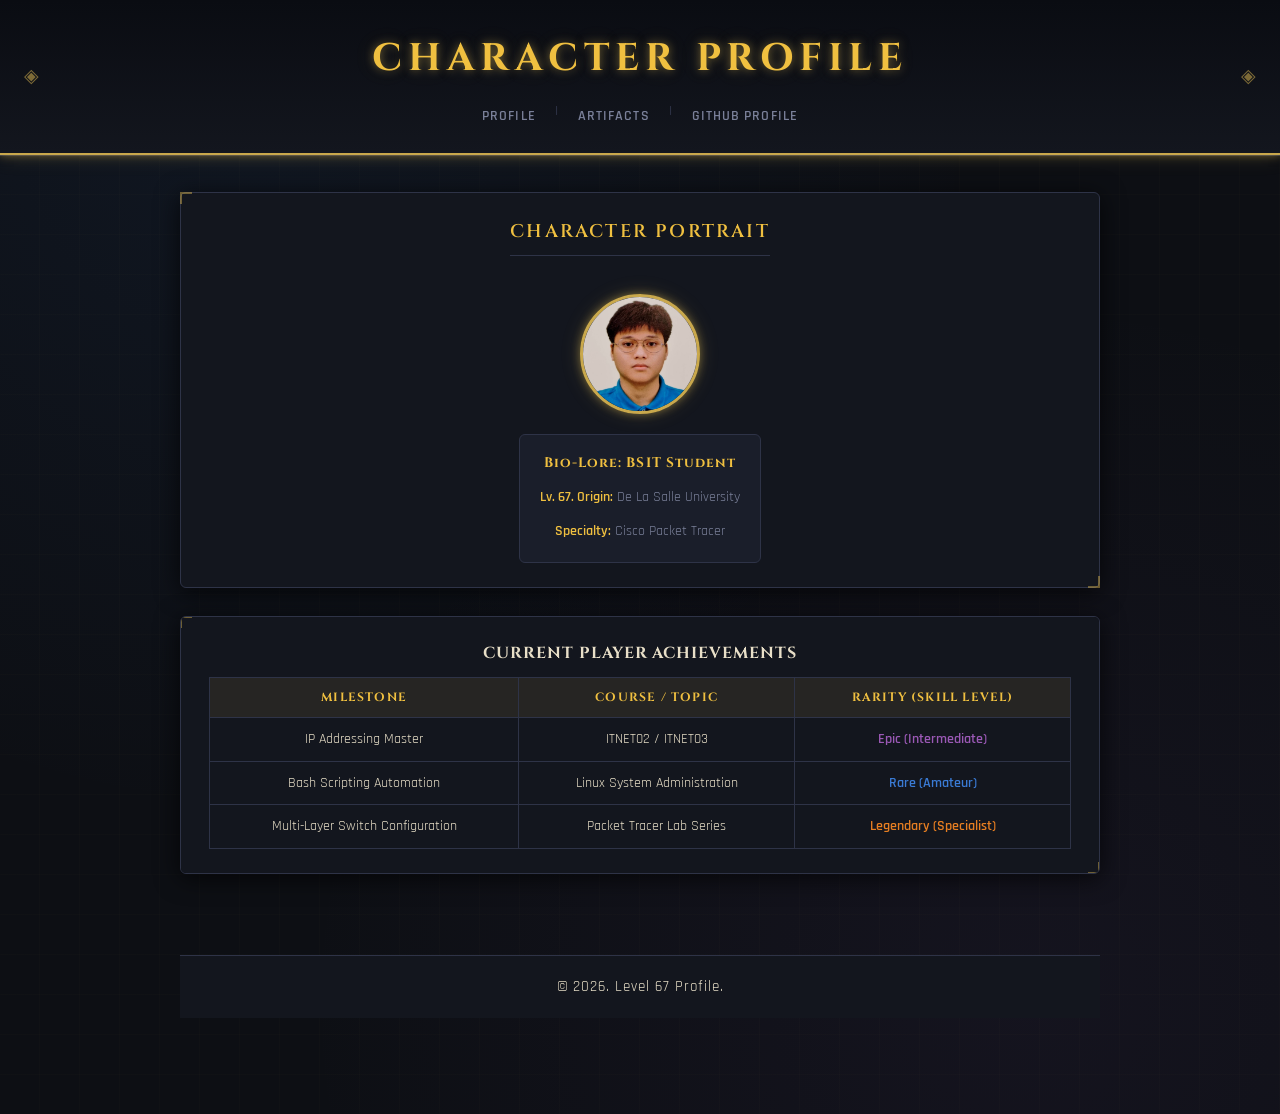
<file: index.html>
<!--Chris Vergel M. Garvida-->
<!--S15-->
<!DOCTYPE html>
<html lang="en">
<head>
    <link rel="stylesheet" href="style.css">
    <meta charset="UTF-8">
    <title>Character Loadout </title>
</head>
<body>

    <header>
        <h1>CHARACTER PROFILE</h1>
        <nav>
            <a href="index.html">PROFILE</a> | 
            <a href="quest.html">ARTIFACTS</a> | 
            <a href="https://github.com/Gakurino" target="_blank">GITHUB PROFILE</a>
        </nav>
    </header>

    <hr>

    <main>
      
        <section>
            <h2>Character Portrait</h2>
            <img src="Chris.jpg" alt="Senior SysAdmin Rogue Avatar" width="150">
            <article>
                <h3>Bio-Lore: BSIT Student </h3>
                <p><strong>Lv. 67. Origin:</strong> De La Salle University</p>
                <p><strong>Specialty:</strong> Cisco Packet Tracer</p>
            </article>
        </section>

      <section id="achievement-list">
    <h3>CURRENT PLAYER ACHIEVEMENTS</h3>
    
    <table border="1">
        <thead>
            <tr>
                <th>Milestone</th>
                <th>Course / Topic</th>
                <th>Rarity (Skill Level)</th>
            </tr>
        </thead>
        <tbody>
            <tr>
                <td>IP Addressing Master</td>
                <td>ITNET02 / ITNET03</td>
                <td>Epic (Intermediate)</td>
            </tr>
            <tr>
                <td>Bash Scripting Automation</td>
                <td>Linux System Administration</td>
                <td>Rare (Amateur)</td>
            </tr>
            
            <tr>
                <td>Multi-Layer Switch Configuration</td>
                <td>Packet Tracer Lab Series</td>
                <td>Legendary (Specialist)</td>
            </tr>
    
        </tbody>
    </table>
</section>
    <br>

    <footer>
        <p>&copy; 2026. Level 67 Profile.</p>
    </footer>

</body>
</html>
</file>
<file: style.css>
/* 
   Author: Chris Vergel M. Garvida
    S15
*/

@import url('https://fonts.googleapis.com/css2?family=Press+Start+2P&family=Cinzel:wght@400;600;700&family=Rajdhani:wght@400;500;600&display=swap');


:root {
  --bg-dark:       #0d0f14;
  --bg-panel:      #13161e;
  --bg-card:       #1a1e2a;
  --border-gold:   #c9a84c;
  --border-dim:    #2e3347;
  --text-primary:  #e8dfc8;
  --text-muted:    #7a8099;
  --text-gold:     #f0c040;
  --text-white:    #ffffff;
  --accent-red:    #c0392b;
  --accent-blue:   #3a7bd5;
  --accent-purple: #7b52ab;
  --rare:          #3a7bd5;
  --epic:          #9b59b6;
  --legendary:     #e67e22;
  --glow-gold:     0 0 8px rgba(201,168,76,0.5), 0 0 20px rgba(201,168,76,0.2);
  --shadow-panel:  0 4px 24px rgba(0,0,0,0.7);
  --radius:        6px;
  --font-pixel:    'Press Start 2P', monospace;
  --font-display:  'Cinzel', serif;
  --font-body:     'Rajdhani', sans-serif;
}

*, *::before, *::after {
  box-sizing: border-box;
  margin: 0;
  padding: 0;
}

html {
  scroll-behavior: smooth;
}

body {
  background-color: var(--bg-dark);
  background-image:
    radial-gradient(ellipse at 20% 10%, rgba(58,123,213,0.07) 0%, transparent 50%),
    radial-gradient(ellipse at 80% 90%, rgba(123,82,171,0.07) 0%, transparent 50%),
    repeating-linear-gradient(
      0deg,
      transparent,
      transparent 39px,
      rgba(201,168,76,0.03) 40px
    ),
    repeating-linear-gradient(
      90deg,
      transparent,
      transparent 39px,
      rgba(201,168,76,0.03) 40px
    );
  color: var(--text-primary);
  font-family: var(--font-body);
  font-size: 16px;
  line-height: 1.6;
  min-height: 100vh;
  text-align: center;
}

::-webkit-scrollbar { width: 8px; }
::-webkit-scrollbar-track { background: var(--bg-dark); }
::-webkit-scrollbar-thumb {
  background: var(--border-gold);
  border-radius: 4px;
}

header {
  background: linear-gradient(180deg, #0a0c12 0%, var(--bg-panel) 100%);
  border-bottom: 2px solid var(--border-gold);
  padding: 28px 40px 20px;
  text-align: center;
  position: relative;
  box-shadow: var(--glow-gold);
}

header::before,
header::after {
  content: '◈';
  font-size: 1.2rem;
  color: var(--border-gold);
  position: absolute;
  top: 50%;
  transform: translateY(-50%);
  opacity: 0.6;
}
header::before { left: 24px; }
header::after  { right: 24px; }

header h1 {
  font-family: var(--font-display);
  font-size: clamp(1.4rem, 4vw, 2.4rem);
  font-weight: 700;
  color: var(--text-gold);
  letter-spacing: 0.15em;
  text-shadow: var(--glow-gold);
  text-transform: uppercase;
  margin-bottom: 12px;
}

nav {
  display: flex;
  justify-content: center;
  gap: 6px;
  flex-wrap: wrap;
  font-family: var(--font-body);
  font-size: 0.85rem;
  font-weight: 600;
  letter-spacing: 0.08em;
}

nav a {
  color: var(--text-muted);
  text-decoration: none;
  padding: 4px 14px;
  border: 1px solid transparent;
  border-radius: var(--radius);
  transition: color 0.25s, border-color 0.25s, background 0.25s;
  text-transform: uppercase;
}

nav a:hover {
  color: var(--text-gold);
  border-color: var(--border-gold);
  background: rgba(201,168,76,0.08);
}

nav {
  gap: 4px;
  color: var(--border-dim);
}

hr {
  border: none;
  border-top: 1px solid var(--border-dim);
  margin: 0;
}

main {
  max-width: 960px;
  margin: 36px auto;
  padding: 0 20px 60px;
  display: flex;
  flex-direction: column;
  gap: 28px;
}

main.quest-layout {
  display: grid;
  grid-template-columns: 1fr 2fr;
  gap: 24px;
  align-items: start;
}

main.quest-layout .quest-full {
  grid-column: 1 / -1;
}

@media (max-width: 640px) {
  main.quest-layout {
    grid-template-columns: 1fr;
  }
  main.quest-layout .quest-full {
    grid-column: 1;
  }
}

section {
  background: var(--bg-panel);
  border: 1px solid var(--border-dim);
  border-radius: var(--radius);
  padding: 24px 28px;
  position: relative;
  box-shadow: var(--shadow-panel);
  transition: border-color 0.3s;
}

section:hover {
  border-color: rgba(201,168,76,0.35);
}

section::before,
section::after {
  content: '';
  position: absolute;
  width: 12px;
  height: 12px;
  border-color: var(--border-gold);
  border-style: solid;
  opacity: 0.5;
}
section::before {
  top: -1px; left: -1px;
  border-width: 2px 0 0 2px;
}
section::after {
  bottom: -1px; right: -1px;
  border-width: 0 2px 2px 0;
}

h2 {
  font-family: var(--font-display);
  font-size: 1.15rem;
  font-weight: 600;
  color: var(--text-gold);
  letter-spacing: 0.12em;
  text-transform: uppercase;
  margin-bottom: 18px;
  padding-bottom: 8px;
  border-bottom: 1px solid var(--border-dim);
}

h3 {
  font-family: var(--font-display);
  font-size: 1rem;
  color: var(--text-primary);
  letter-spacing: 0.06em;
  margin-bottom: 10px;
}

h4 {
  font-family: var(--font-body);
  font-size: 0.95rem;
  font-weight: 600;
  color: var(--text-muted);
  letter-spacing: 0.05em;
  margin-bottom: 8px;
}

p {
  font-size: 0.95rem;
  color: var(--text-primary);
  line-height: 1.7;
}

strong {
  color: var(--text-gold);
  font-weight: 600;
}

section:has(img[alt*="Avatar"]),
section:has(img[alt*="avatar"]) {
  display: flex;
  flex-direction: column;
  align-items: center;
  gap: 20px;
  text-align: center;
}


section img[alt*="Avatar"],
section img[alt*="avatar"] {
  width: 120px;
  height: 120px;
  object-fit: cover;
  border-radius: 50%;
  border: 3px solid var(--border-gold);
  box-shadow: var(--glow-gold);
  flex-shrink: 0;
  margin: 0 auto;
}

img {
  max-width: 100%;
  border-radius: var(--radius);
  border: 1px solid var(--border-dim);
  display: block;
}

#achievement-list {
  overflow-x: auto;
}

table {
  width: 100%;
  border-collapse: collapse;
  font-size: 0.88rem;
  margin-top: 4px;
}

thead tr {
  background: rgba(201,168,76,0.1);
}

th {
  font-family: var(--font-display);
  font-size: 0.75rem;
  letter-spacing: 0.1em;
  text-transform: uppercase;
  color: var(--text-gold);
  padding: 10px 14px;
  border: 1px solid var(--border-dim);
  text-align: center;
}

td {
  padding: 10px 14px;
  border: 1px solid var(--border-dim);
  color: var(--text-primary);
  vertical-align: middle;
  text-align: center;
  transition: background 0.2s;
}

tbody tr:hover td {
  background: rgba(201,168,76,0.05);
}

td:last-child {
  font-weight: 600;
}

td:last-child[data-rarity="rare"],
tbody tr td:last-child {
  color: var(--text-primary);
}


tbody tr:nth-child(1) td:last-child { color: var(--epic);      } /* Epic */
tbody tr:nth-child(2) td:last-child { color: var(--rare);      } /* Rare */
tbody tr:nth-child(3) td:last-child { color: var(--legendary); } /* Legendary */


ul {
  list-style: none;
  padding-left: 0;
  display: flex;
  flex-direction: column;
  gap: 8px;
  align-items: stretch;
}

ul li {
  padding: 8px 24px;
  background: var(--bg-card);
  border-left: 3px solid var(--border-gold);
  border-right: 3px solid var(--border-gold);
  border-radius: var(--radius);
  font-size: 0.93rem;
  color: var(--text-primary);
  width: 100%;
  transition: background 0.2s;
}

ul li:hover {
  background: rgba(201,168,76,0.07);
}


article {
  background: var(--bg-card);
  border: 1px solid var(--border-dim);
  border-radius: var(--radius);
  padding: 18px 20px;
  margin-bottom: 18px;
  transition: border-color 0.3s;
}

article:last-child {
  margin-bottom: 0;
}

article:hover {
  border-color: rgba(201,168,76,0.4);
}

article h3 {
  font-size: 0.85rem;
  color: var(--text-gold);
  margin-bottom: 12px;
  letter-spacing: 0.08em;
}

article p {
  font-size: 0.88rem;
  color: var(--text-muted);
  margin-top: 10px;
}

video, audio {
  width: 100%;
  max-width: 600px;
  border-radius: var(--radius);
  border: 1px solid var(--border-dim);
  margin: 8px auto 0;
  display: block;
}

video:focus, audio:focus {
  outline: 2px solid var(--border-gold);
}


article img[alt*="Album"],
article img[alt*="album"] {
  border-radius: var(--radius);
  border: 2px solid var(--border-gold);
  margin: 10px auto;
  box-shadow: 0 4px 16px rgba(0,0,0,0.5);
}


main hr {
  border: none;
  border-top: 1px dashed var(--border-dim);
  margin: 6px 0;
}


#party-form {
  background: var(--bg-panel);
}

#party-form h4 {
  color: var(--text-muted);
  font-size: 0.9rem;
  font-weight: 400;
  margin-bottom: 20px;
  line-height: 1.6;
}

form {
  display: flex;
  flex-direction: column;
  gap: 14px;
  max-width: 480px;
  margin: 0 auto;
  text-align: left;
}

label {
  font-size: 0.78rem;
  font-weight: 600;
  letter-spacing: 0.1em;
  text-transform: uppercase;
  color: var(--text-gold);
  font-family: var(--font-body);
  display: block;
  margin-bottom: 4px;
}

input[type="text"],
input[type="email"],
input[type="date"] {
  width: 100%;
  background: var(--bg-card);
  border: 1px solid var(--border-dim);
  border-radius: var(--radius);
  color: var(--text-primary);
  font-family: var(--font-body);
  font-size: 0.95rem;
  padding: 9px 14px;
  transition: border-color 0.25s, box-shadow 0.25s;
  outline: none;
}

input[type="text"]:focus,
input[type="email"]:focus,
input[type="date"]:focus {
  border-color: var(--border-gold);
  box-shadow: 0 0 0 2px rgba(201,168,76,0.15);
}


form p {
  font-size: 0.78rem;
  font-weight: 600;
  letter-spacing: 0.1em;
  text-transform: uppercase;
  color: var(--text-gold);
  margin-bottom: 6px;
}

.checkbox-row {
  display: flex;
  align-items: center;
  gap: 10px;
}

.checkbox-row input[type="checkbox"] {
  accent-color: var(--border-gold);
  width: 15px;
  height: 15px;
  cursor: pointer;
  flex-shrink: 0;
}

.checkbox-row label {
  font-size: 0.9rem;
  font-weight: 500;
  text-transform: none;
  letter-spacing: 0;
  color: var(--text-primary);
  cursor: pointer;
  display: inline;
  margin-bottom: 0;
}


input[type="submit"] {
  align-self: center;
  margin-top: 10px;
  background: transparent;
  border: 2px solid var(--border-gold);
  border-radius: var(--radius);
  color: var(--text-gold);
  font-family: var(--font-display);
  font-size: 0.78rem;
  font-weight: 600;
  letter-spacing: 0.15em;
  padding: 10px 28px;
  text-transform: uppercase;
  cursor: pointer;
  transition: background 0.25s, color 0.25s, box-shadow 0.25s;
}

input[type="submit"]:hover {
  background: var(--border-gold);
  color: var(--bg-dark);
  box-shadow: var(--glow-gold);
}

input[type="submit"]:active {
  transform: scale(0.97);
}


footer {
  background: var(--bg-panel);
  border-top: 1px solid var(--border-dim);
  text-align: center;
  padding: 18px 20px;
  font-size: 0.75rem;
  color: var(--text-muted);
  letter-spacing: 0.08em;
  font-family: var(--font-body);
}


@media (max-width: 640px) {
  header { padding: 20px 16px 14px; }
  header::before, header::after { display: none; }

  main { padding: 0 12px 40px; gap: 20px; }
  section { padding: 18px 16px; }

  section:has(img[alt*="Avatar"]) { flex-direction: column; align-items: center; text-align: center; }

  table { font-size: 0.78rem; }
  th, td { padding: 8px 10px; }

  input[type="submit"] { width: 100%; text-align: center; }
}


@keyframes fadeSlideIn {
  from { opacity: 0; transform: translateY(16px); }
  to   { opacity: 1; transform: translateY(0); }
}

header  { animation: fadeSlideIn 0.5s ease both; }
section { animation: fadeSlideIn 0.5s ease both; }
section:nth-of-type(1) { animation-delay: 0.1s; }
section:nth-of-type(2) { animation-delay: 0.2s; }
section:nth-of-type(3) { animation-delay: 0.3s; }
section:nth-of-type(4) { animation-delay: 0.4s; }
</file>
